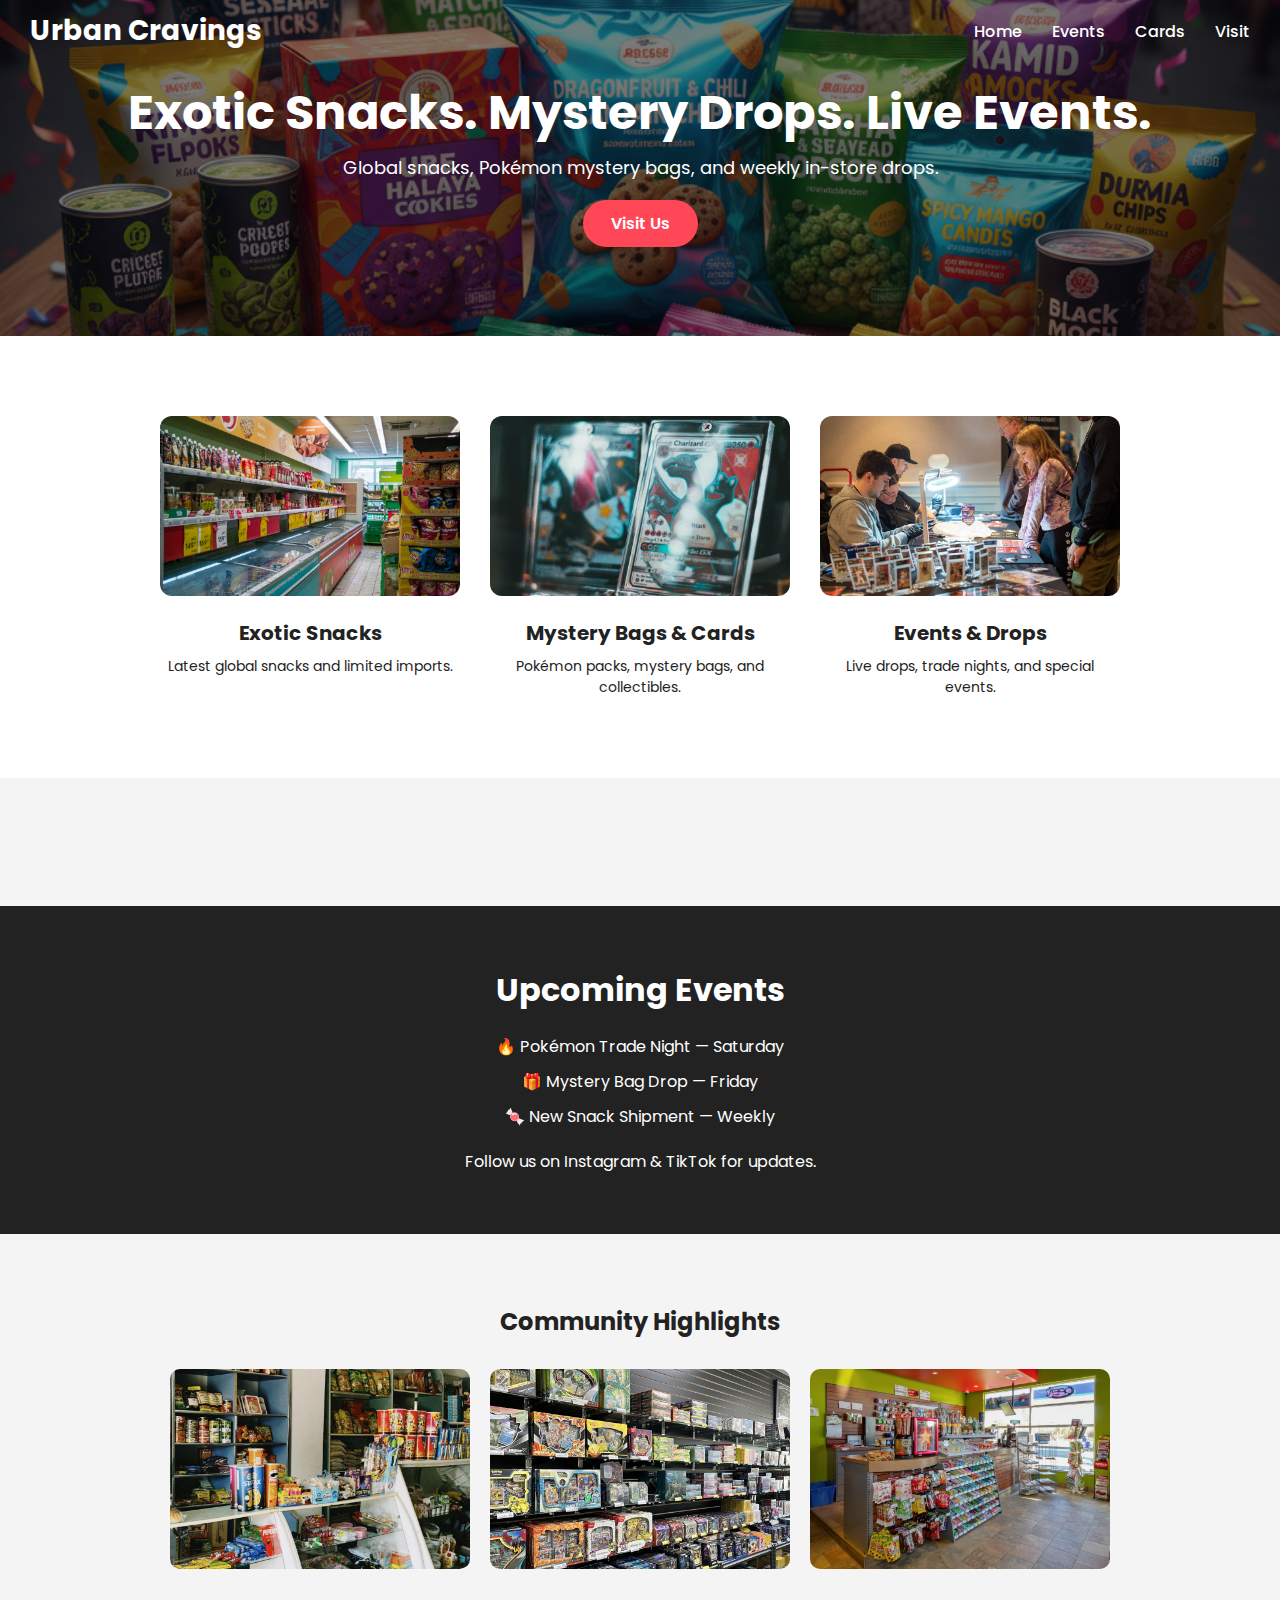
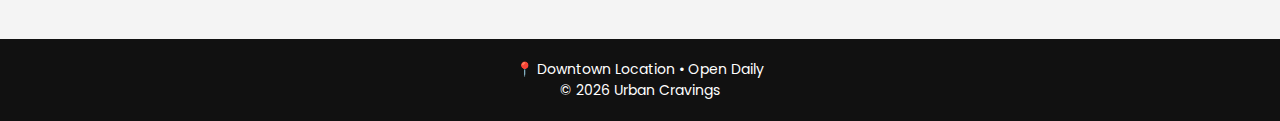
<file: index.html>
<!DOCTYPE html>
<html lang="en">
<head>
    <meta charset="UTF-8">
    <title>Urban Cravings</title>
    <link rel="stylesheet" href="style.css">
    <link rel="preconnect" href="https://fonts.googleapis.com">
    <link rel="preconnect" href="https://fonts.gstatic.com" crossorigin>
    <link href="https://fonts.googleapis.com/css2?family=Poppins:wght@400;600;700&display=swap" rel="stylesheet">
</head>
<body>

<header class="hero">
    <nav class="navbar">
        <h1 class="logo">Urban Cravings</h1>
        <ul class="nav-links">
            <li><a href="index.html">Home</a></li>
            <li><a href="events.html">Events</a></li>
            <li><a href="#">Cards</a></li>
            <li><a href="https://www.google.com/maps/place/Toronto,+ON/@43.7182412,-79.3780581,11z/data=!3m1!4b
                        1!4m6!3m5!1s0x89d4cb90d7c63ba5:0x323555502ab4c477!8m2!3d43.6548253!4d-79.388447!16zL20vMGg3aDY?entry=ttu&g_ep=EgoyMDI2MDExMS4wIKXMDSoASAFQAw%3D%3D">Visit</a></li>
        </ul>
    </nav>

    <div class="hero-text">
        <h2>Exotic Snacks. Mystery Drops. Live Events.</h2>
        <p>Global snacks, Pokémon mystery bags, and weekly in-store drops.</p>
        <a href="https://www.google.com/maps/place/Toronto,+ON/@43.7182412,-79.3780581,11z/data=!3m1!4b
                 1!4m6!3m5!1s0x89d4cb90d7c63ba5:0x323555502ab4c477!8m2!3d43.6548253!4d-79.388447!16zL20vMGg3aDY?entry=ttu&g_ep=EgoyMDI2MDExMS4wIKXMDSoASAFQAw%3D%3D" class="btn">Visit Us</a>
    </div>
</header>

<section class="features">
    <div class="feature-card">
        <img src="images/snacks.jpg" alt="Snacks">
        <h3>Exotic Snacks</h3>
        <p>Latest global snacks and limited imports.</p>
    </div>

    <div class="feature-card">
        <img src="images/pokemon.jpg" alt="Pokemon">
        <h3>Mystery Bags & Cards</h3>
        <p>Pokémon packs, mystery bags, and collectibles.</p>
    </div>

    <div class="feature-card">
        <img src="images/events.jpg" alt="Events">
        <h3>Events & Drops</h3>
        <p>Live drops, trade nights, and special events.</p>
    </div>
</section>

<section class="events">
    <h2>Upcoming Events</h2>
    <ul>
        <li>🔥 Pokémon Trade Night — Saturday</li>
        <li>🎁 Mystery Bag Drop — Friday</li>
        <li>🍬 New Snack Shipment — Weekly</li>
    </ul>
    <p>Follow us on Instagram & TikTok for updates.</p>
</section>

<section class="social">
    <h2>Community Highlights</h2>
    <div class="social-grid">
        <img src="images/instagram1.jpg" alt="">
        <img src="images/instagram2.jpg" alt="">
        <img src="images/instagram3.jpg" alt="">
    </div>
</section>

<footer class="footer">
    <p>📍 Downtown Location • Open Daily</p>
    <p>© 2026 Urban Cravings</p>
</footer>

</body>
</html>
</file>
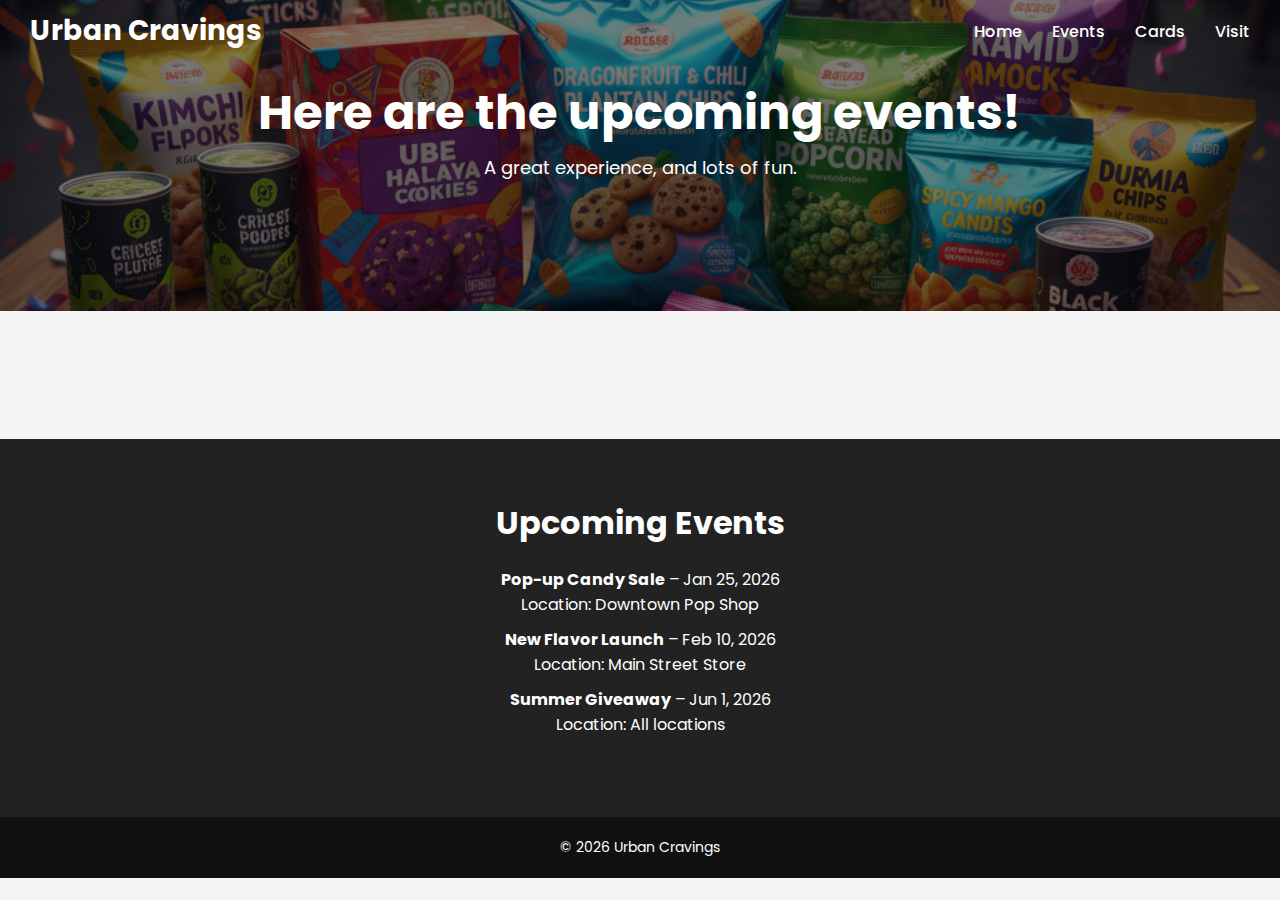
<file: events.html>
<!DOCTYPE html>
<html lang="en">
<head>
    <meta charset="UTF-8">
    <title> Events</title>
    <link rel="stylesheet" href="style.css">
    <link rel="preconnect" href="https://fonts.googleapis.com">
    <link rel="preconnect" href="https://fonts.gstatic.com" crossorigin>
    <link href="https://fonts.googleapis.com/css2?family=Poppins:wght@400;600;700&display=swap" rel="stylesheet">
</head>
<body>
<header class="hero">
    <nav class="navbar">
        <h1 class="logo">Urban Cravings</h1>
        <ul class="nav-links">
            <li><a href="index.html">Home</a></li>
            <li><a href="events.html">Events</a></li>
            <li><a href="#">Cards</a></li>
            <li><a href="https://www.google.com/maps/place/Toronto,+ON/@43.7182412,-79.3780581,11z/data=!3m1!4b
                        1!4m6!3m5!1s0x89d4cb90d7c63ba5:0x323555502ab4c477!8m2!3d43.6548253!4d-79.388447!16zL20vMGg3aDY?entry=ttu&g_ep=EgoyMDI2MDExMS4wIKXMDSoASAFQAw%3D%3D">Visit</a></li>
        </ul>
    </nav>

    <div class="hero-text">
        <h2>Here are the upcoming events!</h2>
        <p>A great experience, and lots of fun.</p>
    </div>
</header>

    <!-- EVENTS SECTION -->
    <section class="events">
        <h2>Upcoming Events</h2>
        <ul>
            <li>
                <strong>Pop-up Candy Sale</strong> – Jan 25, 2026<br>
                Location: Downtown Pop Shop
            </li>
            <li>
                <strong>New Flavor Launch</strong> – Feb 10, 2026<br>
                Location: Main Street Store
            </li>
            <li>
                <strong>Summer Giveaway</strong> – Jun 1, 2026<br>
                Location: All locations
            </li>
            <!-- Add more events as needed -->
        </ul>
    </section>

    <!-- FOOTER -->
    <footer class="footer">
        &copy; 2026 Urban Cravings
    </footer>
</body>
</html>
</file>
<file: style.css>
* {
    margin: 0;
    padding: 0;
    box-sizing: border-box;
}

body {
    min-height: 100%;
    font-family: 'Poppins', sans-serif;
    background-color: #f4f4f4;
    color: #222;
    max-width: 100%;
}

/* HERO */
.hero {
    background: linear-gradient(rgba(0,0,0,0.5), rgba(0,0,0,0.5)),
                url("images/hero-snacks.png");
    background-size: cover;
    background-position: center;
    max-height: fit-content;
    padding-bottom: 100px;
    color: white;
}

/* NAV */
.navbar {
    display: flex;
    justify-content: space-between;
    align-items: center;
    padding: 10px 30px;
}

.logo {
    font-size: 28px;
    font-weight: 700;
}

.nav-links {
    list-style: none;
    display: flex;
    gap: 30px;
}

.nav-links a {
    color: white;
    text-decoration: none;
    font-weight: 500;
}

/* HERO TEXT */
.hero-text {
    text-align: center;
    margin-top: px;
    padding: 0 20px;
}

.hero-text h2 {

    margin-top: 15px;
    font-size: 48px;
    margin-bottom: 5px;
}

.hero-text p {
    font-size: 18px;
    margin-bottom: 30px;
}

.btn {
    background: #ff4757;
    color: white;
    padding: 12px 28px;
    text-decoration: none;
    border-radius: 25px;
    font-weight: 600;
}

/* FEATURES */
.features {
    display: flex;
    flex-wrap: wrap;       /* allows wrapping on small screens */
    justify-content: center;
    gap: 30px;
    padding: 80px 40px;
    background: white;
}

.feature-card {
    flex: 1 1 280px;       /* grow, shrink, base width */
    max-width: 300px;      /* optional cap */
    text-align: center;
}

.feature-card img {
    width: 100%;
    height: 180px;         /* crop height */
    object-fit: cover;     /* crop without stretching */
    border-radius: 12px;
}


.feature-card h3 {
    margin-top: 15px;
    font-size: 20px;
}

.feature-card p {
    font-size: 14px;
    margin-top: 8px;
}

/* EVENTS */
.events {
    margin-top: 10%;
    flex: 1;
    padding: 60px 20px;
    background: #222;   
    min-height: 100%;
    color: white;
    text-align: center;
    padding: 60px 20px;
}

.events h2 {
    font-size: 32px;
    margin-bottom: 20px;
}

.events ul {
    list-style: none;
    margin-bottom: 20px;
}

.events li {
    margin: 10px 0;
}

/* SOCIAL */
.social {
    padding: 70px 20px;
    text-align: center;
}

.social h2 {
    margin-bottom: 30px;
}

.social-grid {
    display: flex;
    flex-wrap: wrap;
    justify-content: center;
    gap: 20px;
}

.social-grid img {
    width: 100%;
    max-width: 300px;
    height: 200px;          /* crop height */
    object-fit: cover;
    border-radius: 10px;
}


/* FOOTER */
.footer {
    align-items: flex-end;
    background: #111;
    color: white;
    text-align: center;
    padding: 20px;
    font-size: 14px;
}
</file>
